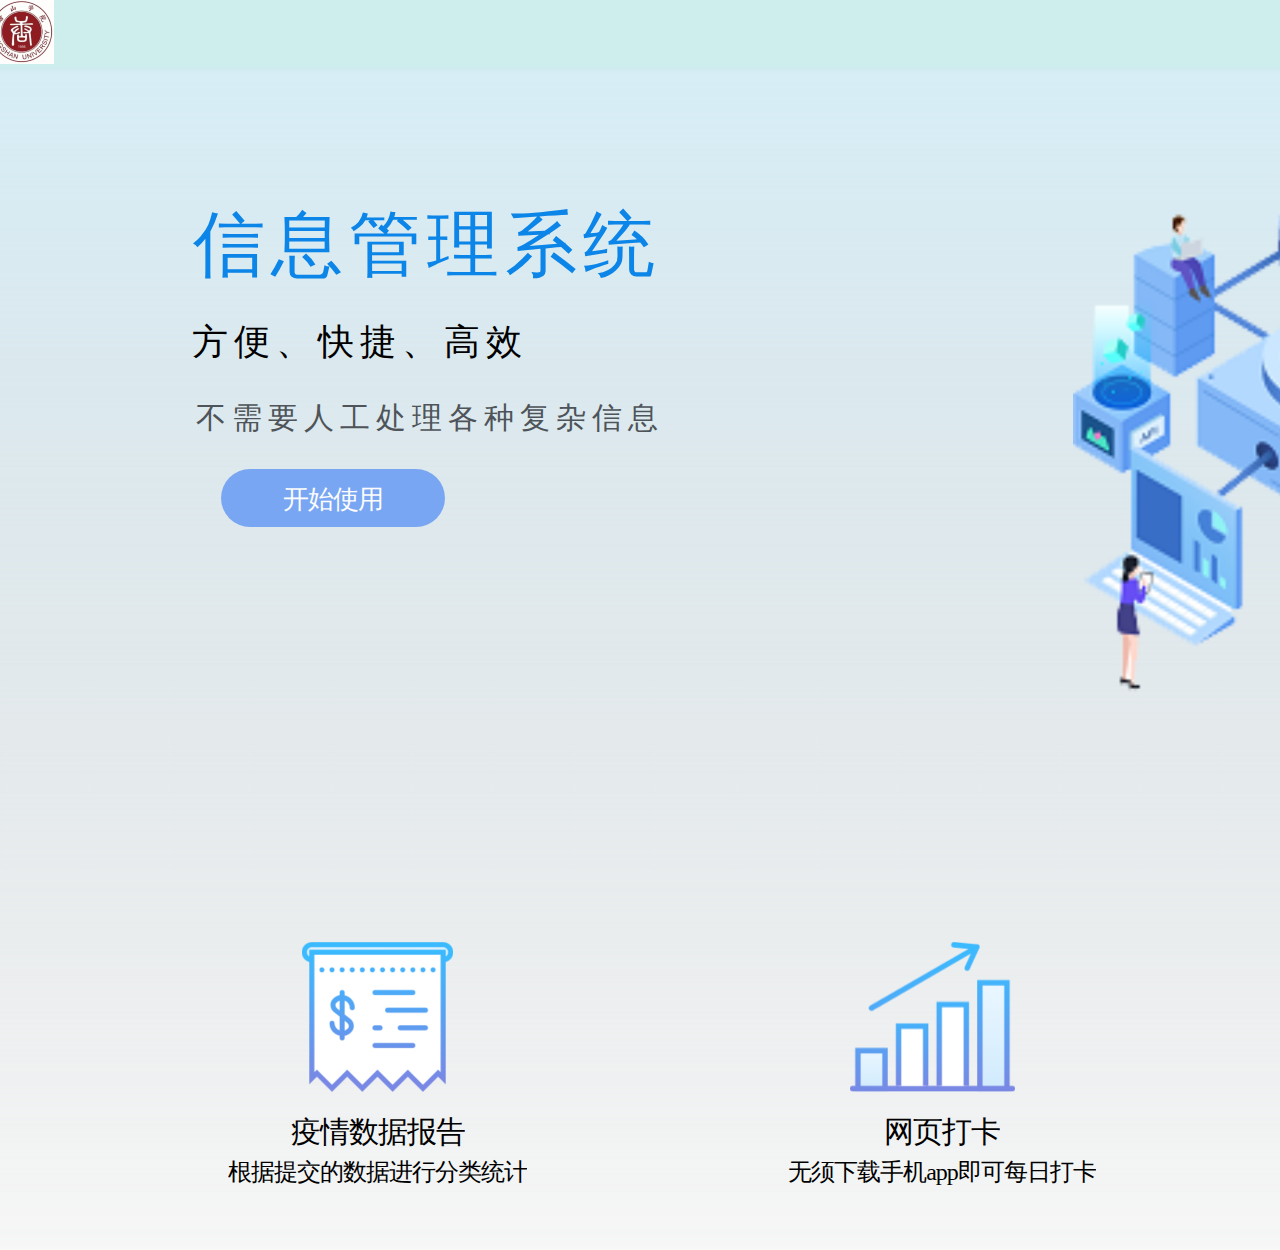
<file: index.html>
<!DOCTYPE html>
<html lang="en">
  <head>
    <meta charset="UTF-8" />
    <meta name="viewport" content="width=device-width, initial-scale=1.0" />
    <title>Web 1920 1</title>
    <link rel="stylesheet" href="./global.css" />
    <link rel="stylesheet" href="./normalize.min.css" />
    <link rel="stylesheet" href="./index.css" />
    <script src="./index.js"></script>
  </head>
  <body>
    <div class="page">
      <div class="container">
        <img class="large-icon" src="./images/img_0.png" />
        <a class="tag" href="">说明</a>
        <a class="label" href="">关于我们</a>
        <a class="word" href="login.html">登录</a>
      </div>
      <div class="container-1" src="./images/img_1.png">
        <div class="body-common body">
          <div class="group">
            <span class="title">信息管理系统</span><span class="caption">方便、快捷、高效</span
            ><span class="title-1">不需要人工处理各种复杂信息</span>
            <div class="button" onclick="window.location.href = 'http://www.chengan.site//'"><a class="caption-1">开始使用</a></div>
          </div>
          <img class="banner" src="./images/img_2.png" />
        </div>
        <div class="body-common footer">
          <div class="group-item-0-common group-item-0">
            <div class="view">
              <img
                class="picture"
                src="./images/img_3.png"
              /><a class="title-2">疫情数据报告</a>
            </div>
            <span class="desc">根据提交的数据进行分类统计</span>
          </div>
          <div class="group-item-0-common group-item-1">
            <img class="item" src="./images/img_4.png" />
            <a class="caption-2">网页打卡</a
            ><span class="detail">无须下载手机app即可每日打卡</span>
          </div>
          <div class="group-item-0-common group-item-2">
            <div class="view-1">
              <img class="image" src="./images/img_5.png" />
              <a class="title-3">疫情数据监控</a>
            </div>
            <span class="desc-1">根据统计后的数据进行风险评估</span>
          </div>
        </div>
      </div>
    </div>
  </body>
</html>
</file>
<file: global.css>
a{
    color: black;
    text-decoration: none;
  }
  a:hover{
    color: rgb(76, 76, 228);
  }
</file>
<file: index.css>
.body-common {
  display: flex;
  justify-content: space-between;
  align-self: center;
  width: 1536px;
}
.group-item-0-common {
  display: flex;
  flex-direction: column;
  justify-content: flex-start;
  align-self: center;
  width: 371px;
  height: 251px;
}
.page {
  position: relative;
  display: flex;
  flex-direction: column;
  justify-content: flex-start;
  width: 1920px;
  height: 1080px;
  background-color: rgba(255, 255, 255, 1);
  font-family: AlibabaPuHuiTi-Regular;
  padding-top: 68px;
}
.container {
  position: absolute;
  display: flex;
  left: 50%;
  top: 0px;
  justify-content: flex-start;
  z-index: 1;
  width: 1920px;
  padding: 25px 12px 22px;
  background-color: rgba(206, 237, 237, 1);
  border-radius: 0px;
  transform: translateX(-50%);
  border-bottom: 5px;
}
.large-icon {
  position: absolute;
  left: 0px;
  top: 0px;
  width: 66px;
  height: 64px;
}
.tag {
  align-self: center;
  margin-left: 1480px;
  font-size: 20px;
  line-height: 27px;
  color: rgba(63, 73, 77, 1);
  letter-spacing: 6px;
  white-space: nowrap;
}
.label {
  align-self: center;
  margin-left: 41px;
  font-size: 20px;
  line-height: 27px;
  color: rgba(63, 73, 77, 1);
  letter-spacing: 6px;
  white-space: nowrap;
}
.word {
  align-self: center;
  margin-left: 42px;
  font-size: 20px;
  line-height: 27px;
  color: rgba(63, 73, 77, 1);
  letter-spacing: 6px;
  white-space: nowrap;
}
.container-1 {
  display: flex;
  flex-direction: column;
  justify-content: flex-start;
  align-self: center;
  z-index: 2;
  width: 1920px;
  height: 1012px;
  padding: 51px 12px 119px;
  background-image: url(./images/img_1.png);
  background-size: 100% 100%;
  background-repeat: no-repeat;
  background-position: 0px 0px;
  background-origin: padding-box;
}
.body {
}
.group {
  display: flex;
  flex-direction: column;
  justify-content: flex-start;
  align-self: center;
  height: 568px;
  padding: 77px 0 146px;
}
.title {
  align-self: center;
  margin-right: 2px;
  font-size: 72px;
  line-height: 99px;
  color: rgba(12, 133, 232, 1);
  letter-spacing: 6px;
  white-space: nowrap;
}
.caption {
  align-self: flex-start;
  overflow: hidden;
  max-width: 472px;
  margin-top: 23px;
  font-size: 36px;
  line-height: 49px;
  color: rgba(0, 0, 0, 1);
  letter-spacing: 6px;
  white-space: nowrap;
  text-overflow: ellipsis;
}
.title-1 {
  align-self: center;
  margin: 30px 0 0 4px;
  font-size: 30px;
  line-height: 41px;
  color: rgba(78, 84, 89, 1);
  letter-spacing: 6px;
  white-space: nowrap;
}
.button {
  display: flex;
  justify-content: center;
  align-self: flex-start;
  width: 200px;
  padding: 13px 12px 15px;
  margin: 31px 0 0 29px;
  background-color: rgba(121, 166, 242, 1);
  border-radius: 62px;
  height: 30px;
}
.caption-1 {
  align-self: flex-start;
  overflow: hidden;
  max-width: 210px;
  font-size: 26px;
  line-height: 35px;
  color: rgba(252, 252, 252, 1);
  letter-spacing: -1px;
  white-space: nowrap;
  text-overflow: ellipsis;
}
.banner {

  width: 555px;
  height: 580px;
  margin-right: 100px;
}
.footer {
  margin-top: 23px;
}
.group-item-0 {
  margin-right: 0.5px;
}
.view {
  display: flex;
  flex-direction: column;
  justify-content: flex-start;
  align-self: center;
  width: 299px;
}
.picture {
  align-self: center;
  width: 151px;
  height: 150px;
}
.title-2 {
  align-self: center;
  overflow: hidden;
  max-width: 299px;
  margin-top: 19px;
  font-size: 30px;
  line-height: 41px;
  color: rgba(0, 0, 0, 1);
  letter-spacing: -1px;
  white-space: nowrap;
  text-overflow: ellipsis;
}
.desc {
  align-self: center;
  overflow: hidden;
  max-width: 371px;
  font-family: AlibabaPuHuiTi-Light;
  font-size: 24px;
  font-weight: 300;
  line-height: 41px;
  color: rgba(0, 0, 0, 1);
  letter-spacing: -1px;
  white-space: nowrap;
  text-overflow: ellipsis;
}
.group-item-1 {
}
.item {
  align-self: flex-start;
  width: 165px;
  height: 150px;
  margin-left: 93.5px;
}
.caption-2 {
  align-self: center;
  overflow: hidden;
  max-width: 371px;
  margin-top: 19px;
  font-size: 30px;
  line-height: 41px;
  color: rgba(0, 0, 0, 1);
  letter-spacing: -1px;
  white-space: nowrap;
  text-overflow: ellipsis;
}
.detail {
  align-self: center;
  overflow: hidden;
  max-width: 371px;
  font-family: AlibabaPuHuiTi-Light;
  font-size: 24px;
  font-weight: 300;
  line-height: 41px;
  color: rgba(0, 0, 0, 1);
  letter-spacing: -1px;
  white-space: nowrap;
  text-overflow: ellipsis;
}
.group-item-2 {
  margin-right: 36.5px;
  padding-top: 17px;
}
.view-1 {
  display: flex;
  flex-direction: column;
  justify-content: flex-start;
  align-self: center;
  width: 322px;
}
.image {
  align-self: flex-start;
  width: 149px;
  height: 149px;
  margin-left: 82px;
}
.title-3 {
  align-self: center;
  overflow: hidden;
  max-width: 320px;
  margin: 3px 1px 0 0;
  font-size: 30px;
  line-height: 41px;
  color: rgba(0, 0, 0, 1);
  letter-spacing: -1px;
  white-space: nowrap;
  text-overflow: ellipsis;
}
.desc-1 {
  align-self: center;
  overflow: hidden;
  max-width: 371px;
  font-family: AlibabaPuHuiTi-Light;
  font-size: 24px;
  font-weight: 300;
  line-height: 41px;
  color: rgba(0, 0, 0, 1);
  letter-spacing: -1px;
  white-space: nowrap;
  text-overflow: ellipsis;
}
</file>
